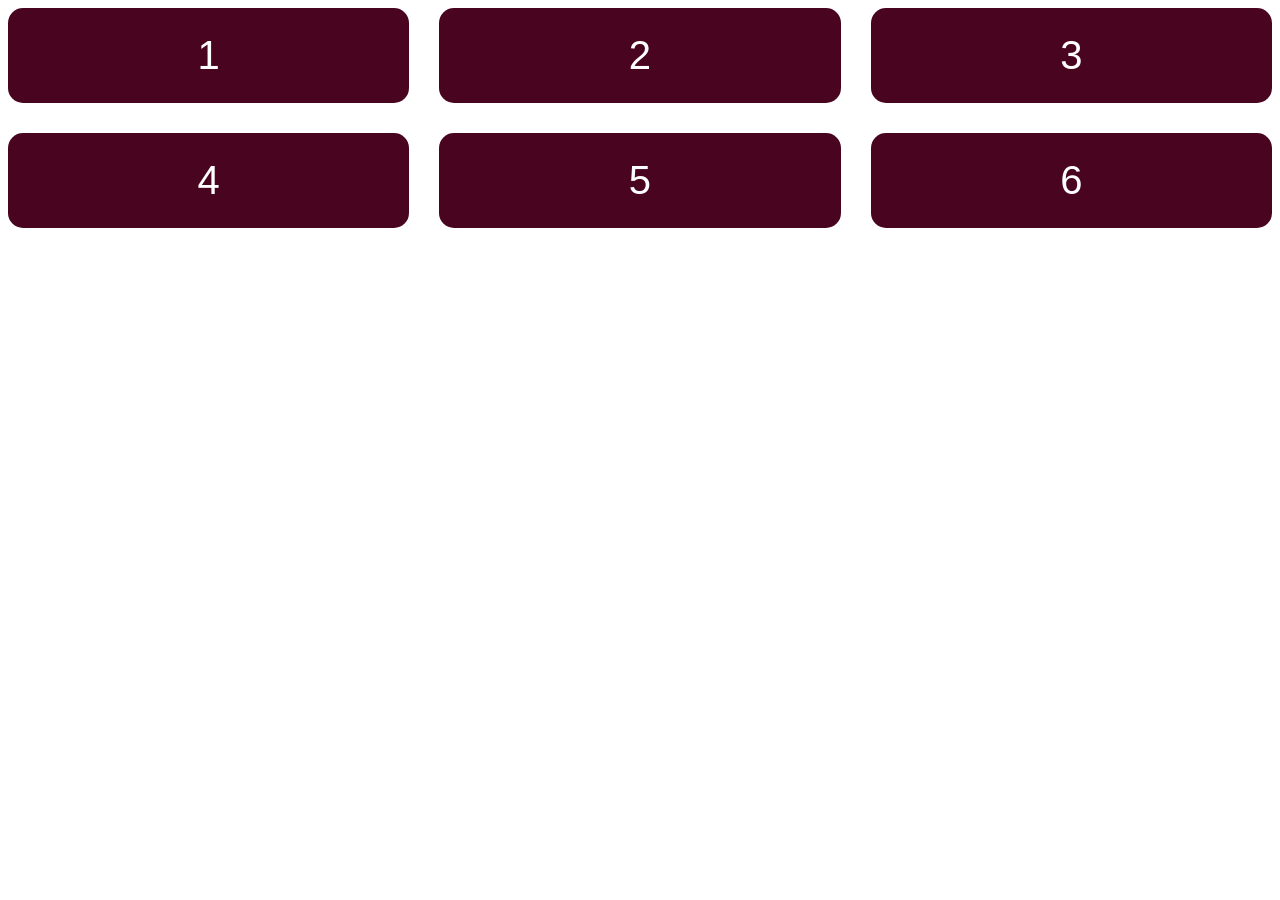
<file: Ejercicio.1/index.html>
<!DOCTYPE html>
<html lang="en">
<head>
    <meta charset="UTF-8">
    <meta name="viewport" content="width=device-width, initial-scale=1.0">
    <title>Ejercicio1</title>
    <link rel="stylesheet" href="Style.css">
</head>
<body>
    <div class="contenedor1">
        <div>1</div>
        <div>2</div>
        <div>3</div>
        <div>4</div>
        <div>5</div>
        <div>6</div>
    </div>
</body>
</html>
</file>
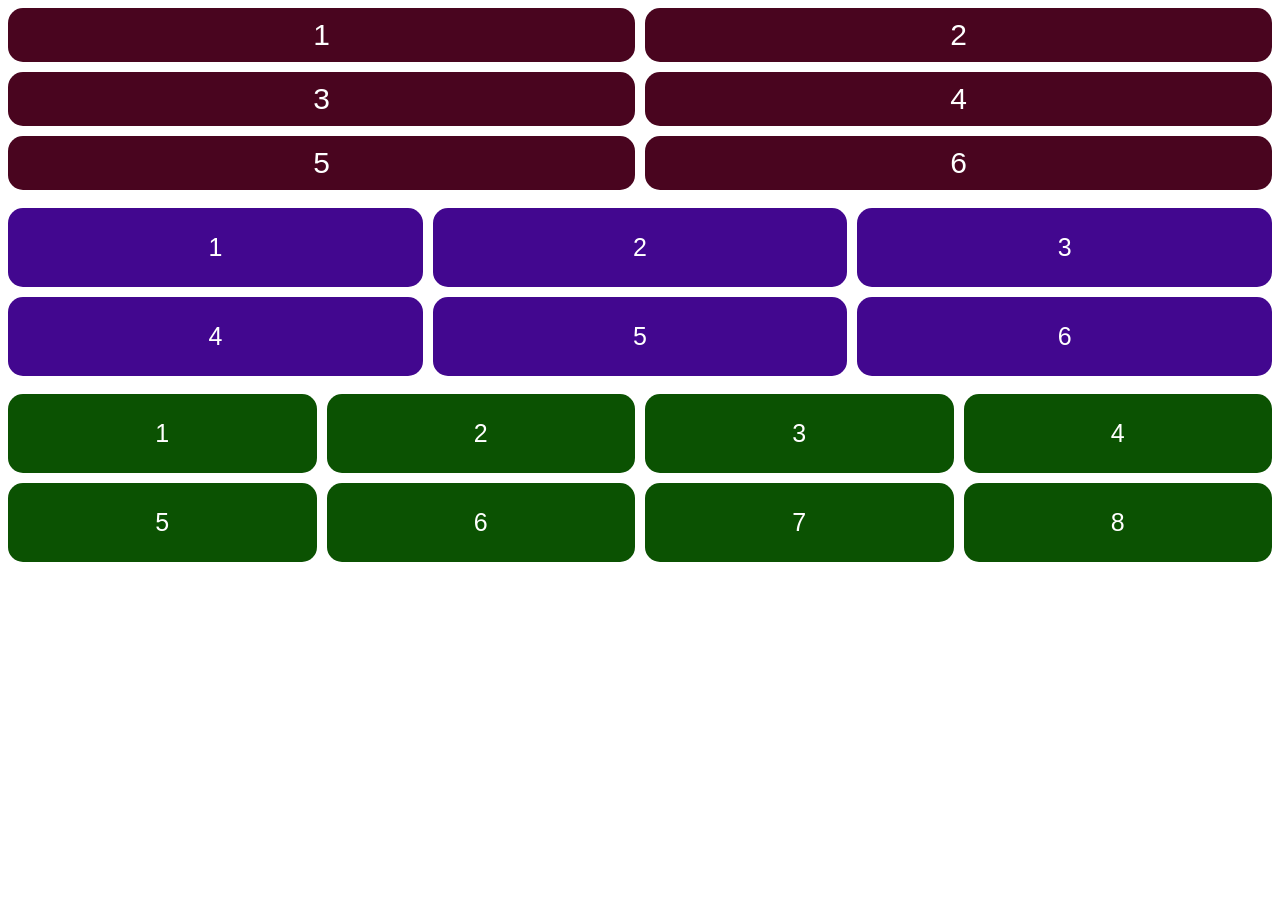
<file: Ejercicio.2/index.html>
<!DOCTYPE html>
<html lang="en">
<head>
    <meta charset="UTF-8">
    <meta name="viewport" content="width=device-width, initial-scale=1.0">
    <title>Ejercicio2</title>
    <link rel="stylesheet" href="style.css">
</head>
<body>
    <div class="contenedor2">
        <div>1</div>
        <div>2</div>
        <div>3</div>
        <div>4</div>
        <div>5</div>
        <div>6</div>
    </div>
    <br>
     <div class="contenedor2-2">
        <div>1</div>
        <div>2</div>
        <div>3</div>
        <div>4</div>
        <div>5</div>
        <div>6</div>
    </div>
    <br>
    <div class="contenedor2-3">
        <div>1</div>
        <div>2</div>
        <div>3</div>
        <div>4</div>
        <div>5</div>
        <div>6</div>
        <div>7</div>
        <div>8</div>
    </div>
</body>
</html>
</file>
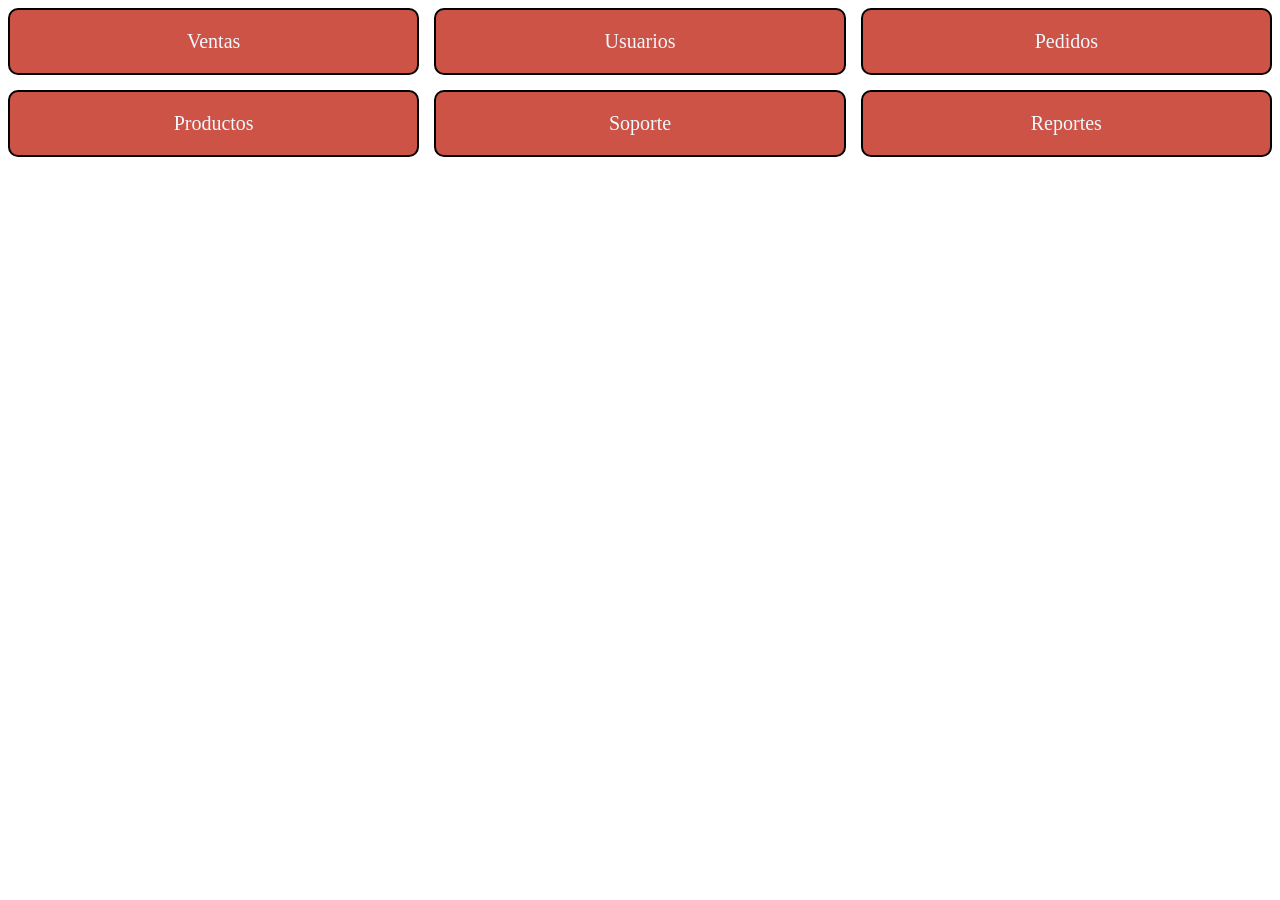
<file: Ejercicio.3/index.html>
<!DOCTYPE html>
<html lang="en">
<head>
    <meta charset="UTF-8">
    <meta name="viewport" content="width=device-width, initial-scale=1.0">
    <title>Ejercicio3</title>
    <link rel="stylesheet" href="style.css">
</head>
<body>
    <div class="contenedor3">
        <div class="caja">Ventas</div>
        <div class="caja">Usuarios</div>
        <div class="caja">Pedidos</div>
        <div class="caja">Productos</div>
        <div class="caja">Soporte</div>
        <div class="caja">Reportes</div>
    </div>
</body>
</html>
</file>
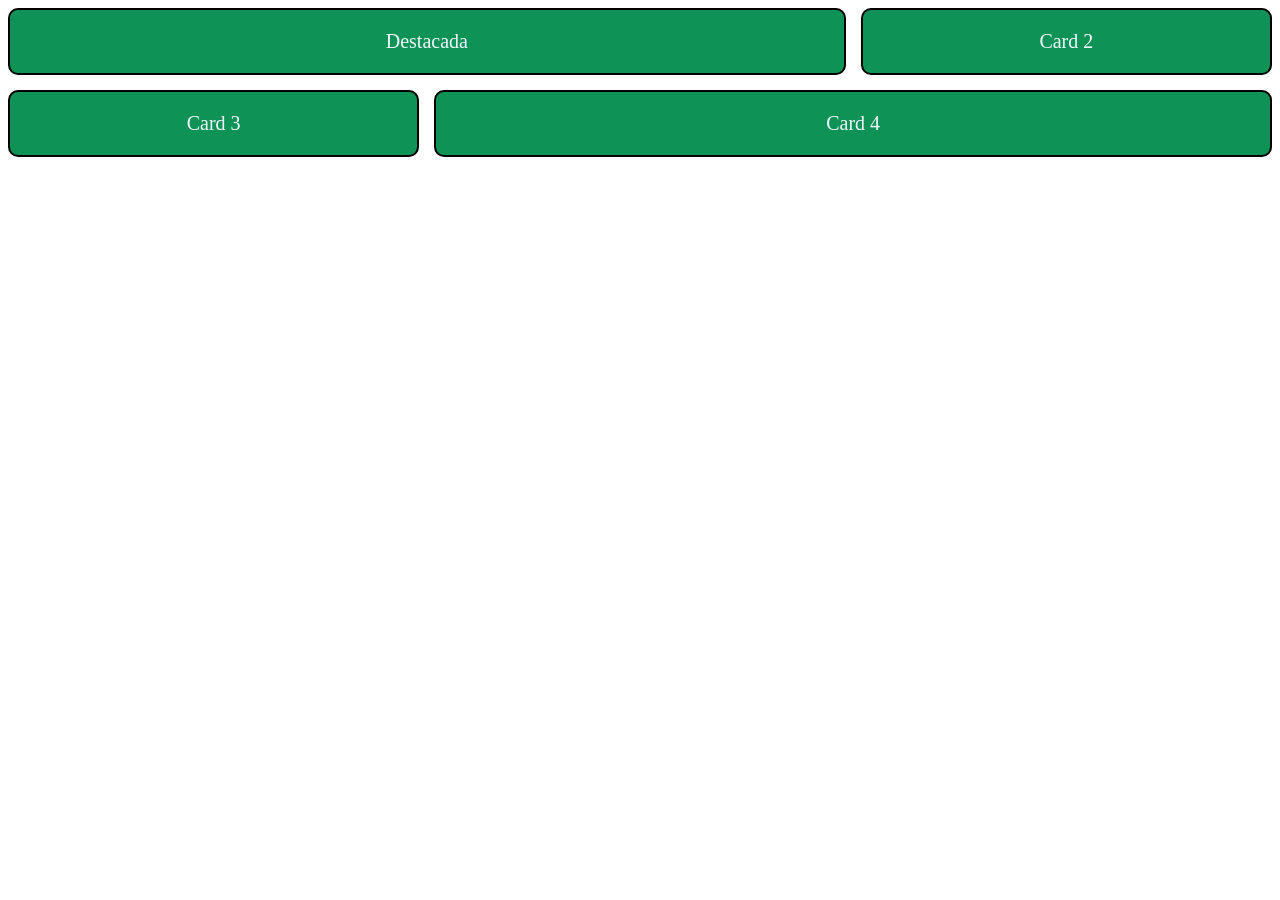
<file: Ejercicio.4/index.html>
<!DOCTYPE html>
<html lang="en">
<head>
    <meta charset="UTF-8">
    <meta name="viewport" content="width=device-width, initial-scale=1.0">
    <title>Ejercicio4</title>
    <link rel="stylesheet" href="style.css">
</head>
<body>
    <div class="contenedor4">
        <div class="cajaD">Destacada</div>
        <div class="caja">Card 2</div>
        <div class="caja">Card 3</div>
        <div class="caja4">Card 4</div>
    </div>
</body>
</html>
</file>
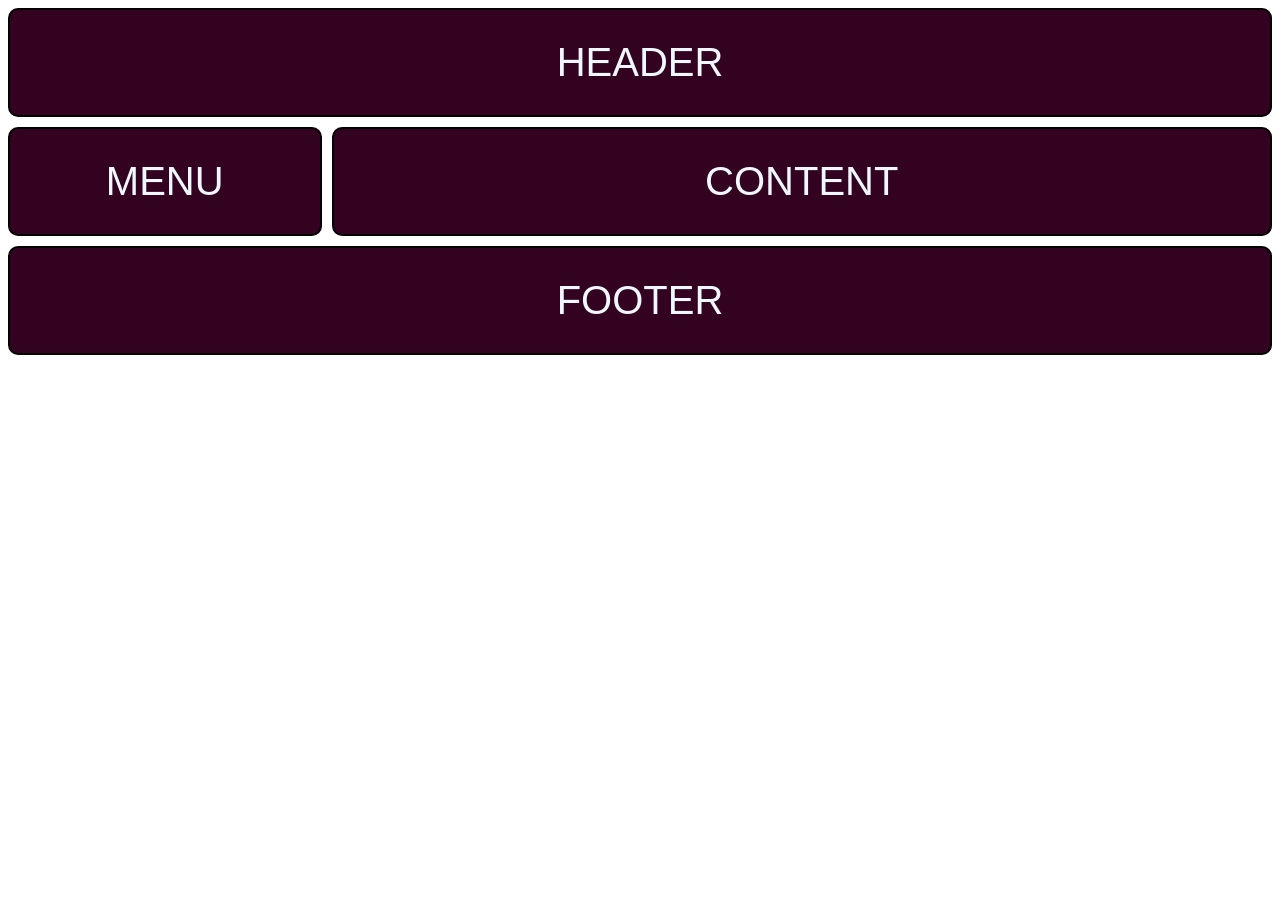
<file: Ejercicio.5y6/index.html>
<!DOCTYPE html>
<html lang="en">
<head>
    <meta charset="UTF-8">
    <meta name="viewport" content="width=device-width, initial-scale=1.0">
    <title>Ejercicio5</title>
    <link rel="stylesheet" href="style.css">
</head>
<body>
    <div class="contenedor5">
        <div class="header">HEADER</div>
        <div class="menu">MENU</div>
        <div class="contenido">CONTENT</div>
        <div class="footer">FOOTER</div>
    </div>
</body>
</html>
</file>
<file: Ejercicio.1/Style.css>
.contenedor1{
    display: grid;
    grid-template-columns: 1fr 1fr 1fr;
    gap: 30px;
}

.contenedor1 div{
    background-color: rgb(73, 5, 31);
    color: white;
    padding: 25px;
    text-align: center;
    border-radius: 15px;
    font-family: 'Franklin Gothic Medium', 'Arial Narrow', Arial, sans-serif;
    font-size: 40px;
}
</file>
<file: Ejercicio.2/style.css>
.contenedor2{
    display: grid;
    grid-template-columns: 1fr 1fr;
    gap: 10px;

}

.contenedor2 div{
    background-color: rgb(73, 5, 31);
    color: white;
    padding: 10px;
    text-align: center;
    border-radius: 15px;
    font-family: 'Franklin Gothic Medium', 'Arial Narrow', Arial, sans-serif;
    font-size: 30px;
}

.contenedor2-2{
    display: grid;
    grid-template-columns: 1fr 1fr 1fr;
    gap: 10px;

}

.contenedor2-2 div{
    background-color: rgb(66, 7, 143);
    color: white;
    padding: 25px;
    text-align: center;
    border-radius: 15px;
    font-family: 'Franklin Gothic Medium', 'Arial Narrow', Arial, sans-serif;
    font-size: 25px;
}

.contenedor2-3{
    display: grid;
    grid-template-columns: 1fr 1fr 1fr 1fr;
    gap: 10px;

}

.contenedor2-3 div{
    background-color: rgb(11, 82, 2);
    color: white;
    padding: 25px;
    text-align: center;
    border-radius: 15px;
    font-family: 'Franklin Gothic Medium', 'Arial Narrow', Arial, sans-serif;
    font-size: 25px;
}
</file>
<file: Ejercicio.3/style.css>
.contenedor3{
    display: grid;
    grid-template-columns: 1fr 1fr 1fr;
    gap: 15px;

}

.caja{
    padding: 20px;
    border: 2px solid black;
    text-align: center;
    border-radius: 10px;
    background-color: rgb(204, 83, 69);
    color: aliceblue;
    font-family: Cambria, Cochin, Georgia, Times, 'Times New Roman', serif;
    font-size: 20px;
    
}

.caja:hover{
    background-color: rgb(158, 139, 201);
}
</file>
<file: Ejercicio.4/style.css>
.contenedor4{
    display: grid;
    grid-template-columns: 1fr 1fr 1fr;
    gap: 15px;
}

.caja, .cajaD, .caja4{
    padding: 20px;
    border: 2px solid black;
    text-align: center;
    border-radius: 10px;
    background-color: rgb(15, 146, 85);
    color: aliceblue;
    font-family: Cambria, Cochin, Georgia, Times, 'Times New Roman', serif;
    font-size: 20px;
    
}

.cajaD, .caja4{
    grid-column: span 2;
}
</file>
<file: Ejercicio.5y6/style.css>
.contenedor5{
    display: grid;
    grid-template-columns: 1fr 3fr;
    gap: 10px;
    grid-template-areas: 
    "header header"
    "menu contenido"
    "footer footer";
}

.header{
    grid-area: header;
}
.menu{
    grid-area: menu;
}
.contenido{
    grid-area: contenido;
}
.footer{
    grid-area: footer;
}

.header, .menu, .contenido, .footer{
    padding: 30px;
    border: 2px solid black;
    text-align: center;
    border-radius: 10px;
    background-color: rgb(51, 2, 32);
    color: aliceblue;
    font-family:'Segoe UI', Tahoma, Geneva, Verdana, sans-serif;
    font-size: 40px;
    
}

@media (max-width: 600px){
    .contenedor5 {
        grid-template-columns: 1fr;

        grid-template-areas: 
        "header"
        "menu"
        "contenido"
        "footer";
    }
}
</file>
